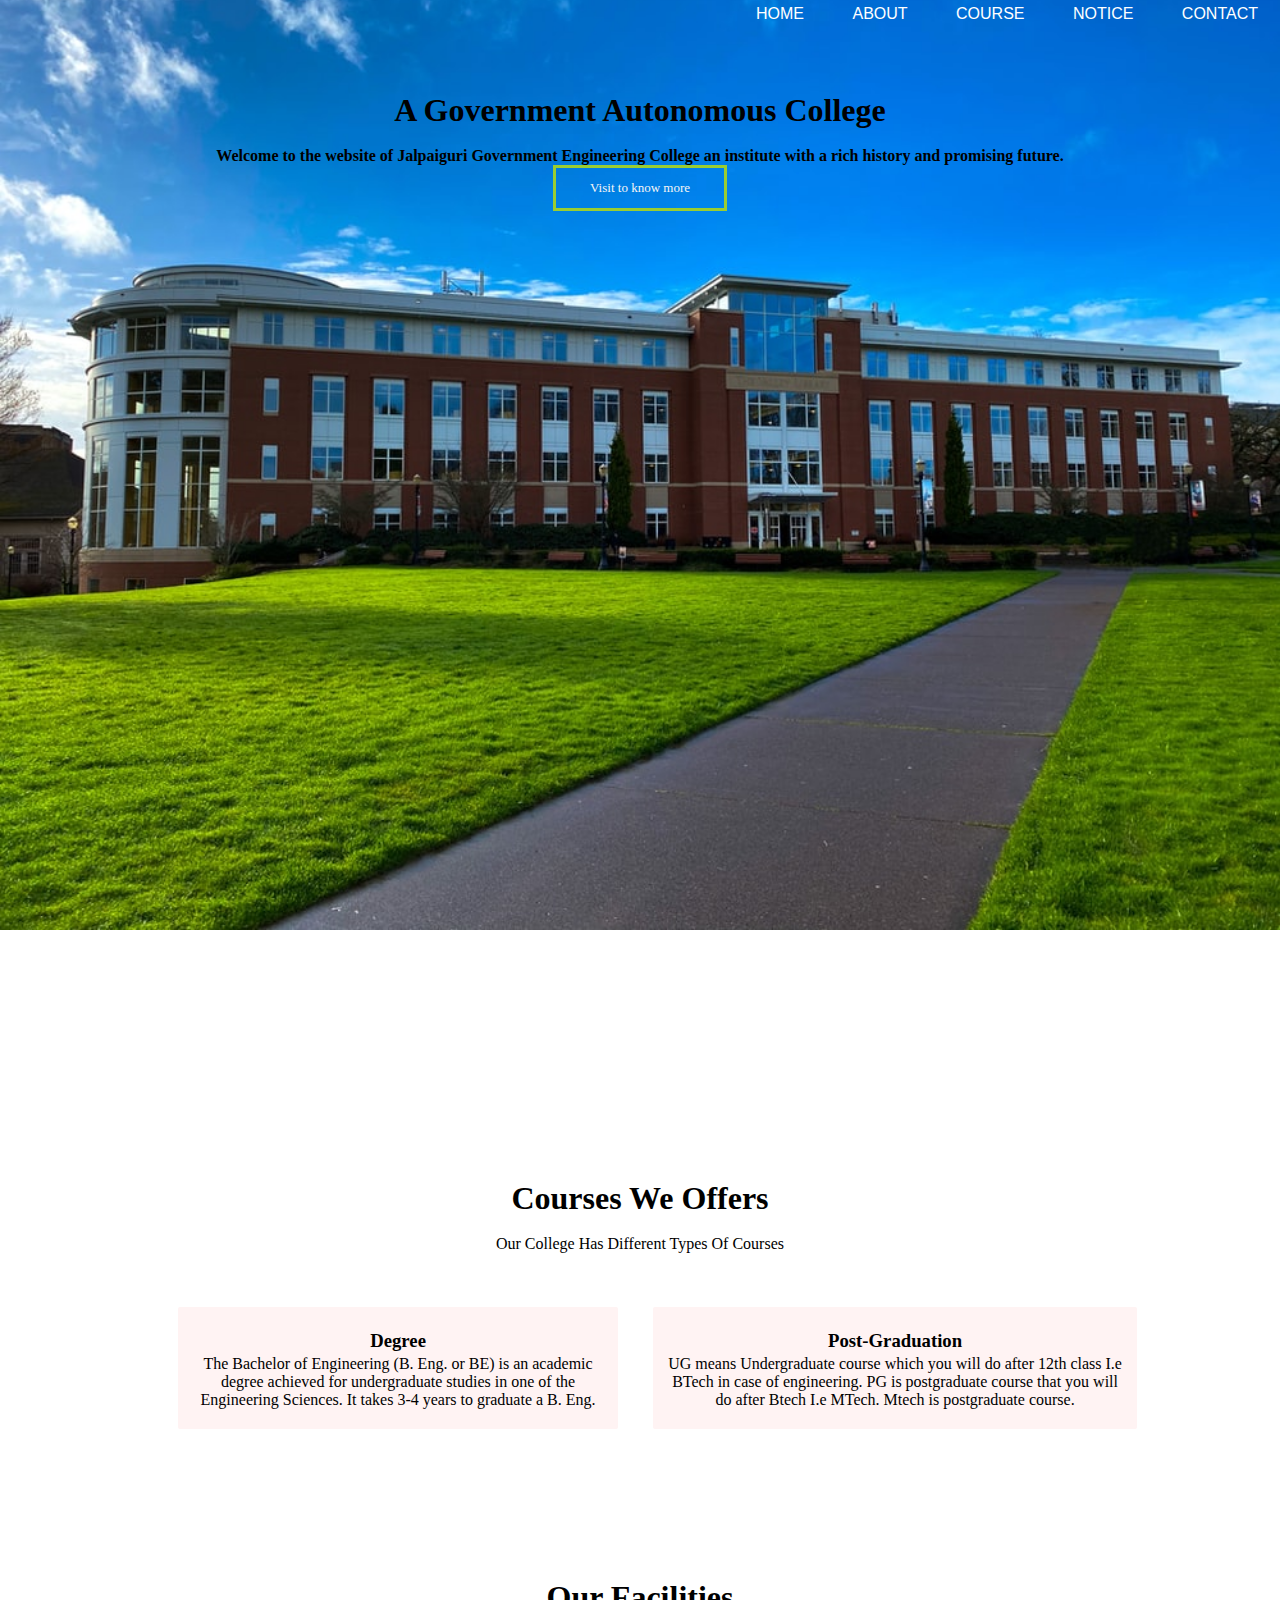
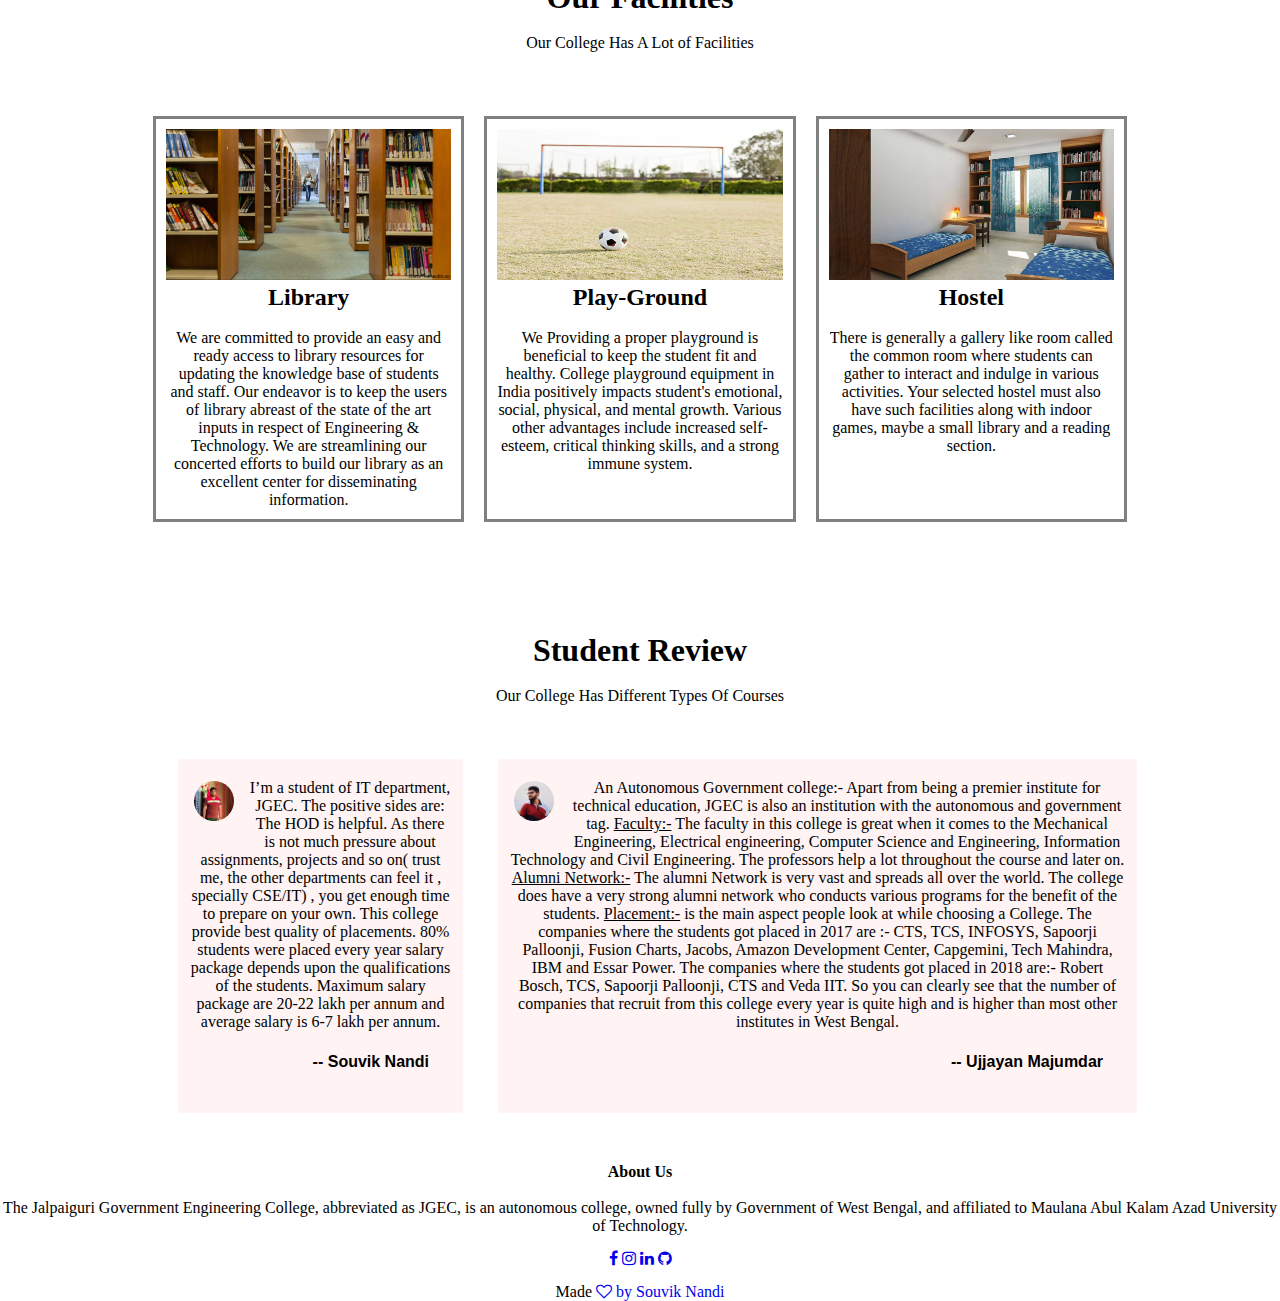
<file: index.html>
<!DOCTYPE html>
<html lang="en">

<head>
    <meta charset="UTF-8">
    <meta http-equiv="X-UA-Compatible" content="IE=edge">
    <meta name="viewport" content="width=device-width, initial-scale=1.0">
    <title>University Website Design</title>
    <link rel="stylesheet" href="/requiredfiles/CSS/style.css">
</head>

<body>
    <section>
        <nav>
            <div class="float-r">

                <div>
                    <div class="nav-1">
                        <a class="paddding-1 color " href="/home.html" target="_blank">HOME</a>
                        <a class="paddding-1 color " href="/about.html" target="_blank">ABOUT</a>
                        <a class="paddding-1 color" href="/course.html" target="_blank">COURSE</a>
                        <a class="paddding-1 color" href="/notice.html" target="_blank">NOTICE</a>
                        <a class="paddding-1 color" href="/contact.html" target="_blank">CONTACT</a>

                    </div>
                </div>
            </div>
        </nav>

        <div>
            <section class="text">
                <h1>A Government Autonomous College </h1><br>
                <p><strong>Welcome to the website of Jalpaiguri Government Engineering College an institute with a rich
                        history
                        and promising future.</strong></p>
                <a class="btn4" href="https://jgec.ac.in/" target="_blank">Visit to know more</a>
            </section>
        </div>

    </section>
    <pre>












</pre>

    <div>
        <section class="Courses ">
            <h1>Courses We Offers</h1><br>
            <p> Our College Has Different Types Of Courses</p><br><br><br>

            <div class="row">

                <div class="col-2 p-1 text-center course-col">
                    <div>
                        <h3>Degree</h3>
                        <p>The Bachelor of Engineering (B. Eng. or BE) is an academic degree achieved for undergraduate
                            studies in one of the Engineering Sciences. It takes 3-4 years to graduate a B. Eng.</p>
                    </div>


                </div>

                <div class="col-2 p-1 text-center course-col">
                    <div>
                        <h3>Post-Graduation</h3>
                        <p>UG means Undergraduate course which you will do after 12th class I.e BTech in case of
                            engineering. PG is postgraduate course that you will do after Btech I.e MTech. Mtech is
                            postgraduate course.</p>
                    </div>


                </div>

            </div>

        </section>
    </div>


    <div>
        <section class="Courses">
            <h1>Our Facilities </h1><br>
            <p> Our College Has A Lot of Facilities</p><br><br><br>


            <div class="row">

                <div class="card col-3">
                    <img class="img-responsive" width="110px" src="/requiredfiles/images/li.jpg" alt="">
                    <div>
                        <h2 class="text-center">Library</h2><br>
                        <p class="text-center">We are committed to provide an easy and ready access to library resources
                            for updating the knowledge base of students and staff. Our endeavor is to keep the users of
                            library abreast of the state of the art inputs in respect of Engineering & Technology. We
                            are streamlining our concerted efforts to build our library as an excellent center for
                            disseminating information.</p>

                    </div>
                </div>

                <div class="card col-3">
                    <img class="img-responsive" width="110px" src="/requiredfiles/images/268206PlayGround.jpg" alt="">
                    <div>
                        <h2 class="text-center">Play-Ground</h2><br>
                        <p class="text-center"> We Providing a proper playground is beneficial to keep the student fit
                            and
                            healthy. College playground equipment in India positively impacts student's emotional,
                            social, physical, and mental growth. Various other advantages include increased self-esteem,
                            critical thinking skills, and a strong immune system.</p>

                    </div>
                </div>


                <div class="card col-3">
                    <img class="img-responsive" width="110px" src="/requiredfiles/images/hostel-facility.jpg" alt="">
                    <div>
                        <h2 class="text-center">Hostel</h2><br>
                        <p class="text-center">There is generally a gallery like room called the common room where
                            students can gather to interact and indulge in various activities. Your selected hostel must
                            also have such facilities along with indoor games, maybe a small library and a reading
                            section.</p>

                    </div>
                </div>
            </div>


        </section>
    </div>
    <div>
        <section class="Courses ">
            <h1>Student Review</h1><br>
            <p> Our College Has Different Types Of Courses</p><br><br><br>

            <div class="row">

                <div class="col-2 p-1 text-center course-col">
                    <div>
                        <img class="circle float-l" src="/requiredfiles/images/download.jpg" alt="">
                        <p>I’m a student of IT department, JGEC.

                            The positive sides are:

                            The HOD is helpful.
                            As there is not much pressure about assignments, projects and so on( trust me, the other
                            departments can feel it , specially CSE/IT) , you get enough time to prepare on your own.

                            This college provide best quality of placements. 80% students were placed every year salary
                            package depends upon the qualifications of the students. Maximum salary package are 20-22
                            lakh
                            per annum and average salary is 6-7 lakh per annum.
                        </p>
                        <h4 class="float-r paddding-1">-- Souvik Nandi</h4>
                    </div>
                </div>
                <div class="col-2 p-1 text-center course-col">
                    <div>
                        <img class="circle float-l"
                            src="/requiredfiles/images/main-thumb-333831356-200-lxxrjsdyckknqvsxshwrctltjegdqhkb.jpeg"
                            alt="">
                        <p>An Autonomous Government college:- Apart from being a premier institute for technical
                            education, JGEC is also an institution with the autonomous and government tag.
                            <u>Faculty:-</u> The faculty in this college is great when it comes to the Mechanical
                            Engineering,
                            Electrical engineering, Computer Science and Engineering, Information Technology and Civil
                            Engineering. The
                            professors help a lot throughout the course and later on.
                            <u> Alumni Network:-</u> The alumni Network is very vast and spreads all over the world. The
                            college
                            does have a very strong alumni network who conducts various programs for the benefit of the
                            students.
                            <u>Placement:-</u> is the main aspect people look at while choosing a College. The companies
                            where the students got placed in 2017 are :- CTS, TCS, INFOSYS, Sapoorji Palloonji, Fusion
                            Charts, Jacobs, Amazon Development
                            Center, Capgemini, Tech Mahindra, IBM and Essar Power. The companies
                            where the students got placed in 2018 are:- Robert Bosch, TCS, Sapoorji Palloonji, CTS and
                            Veda IIT. So you can clearly see
                            that the number of companies that recruit from
                            this college every year is quite high and is higher than most other institutes in West
                            Bengal.

                        <h4 class="float-r paddding-1">-- Ujjayan Majumdar
                        </h4>
                    </div>
                </div>

            </div>

        </section>
    </div>

    <div>
        <h4 class="middle">About Us</h4><br>

        <p class="middle">The Jalpaiguri Government Engineering College, abbreviated as JGEC, is an autonomous college,
            owned fully by
            Government of West Bengal, and affiliated to Maulana Abul Kalam Azad University of Technology.</p>

        <div class="center margin-1">

            <link rel="stylesheet"
                href="https://cdnjs.cloudflare.com/ajax/libs/font-awesome/4.7.0/css/font-awesome.min.css">
            <a href="https://www.facebook.com/souvik.nandi.9235" target="_blank" class="fa fa-facebook"></a>
            <a href="https://www.instagram.com/souvik__nandi" target="_blank" class="fa fa-instagram"></a>
            <a href="https://www.linkedin.com/in/souvik-nandi-1279a2198" target="_blank" class="fa fa-linkedin"></a>
            <a href="https://github.com/Jgcianssouvik" target="_blank" class="fa fa-github"></a>
        </div>
        <div class="center">
            <p>Made <a href="#" class="fa fa-heart-o"> by Souvik Nandi</a></p>
        </div>
    </div>
</body>

</html>
</file>
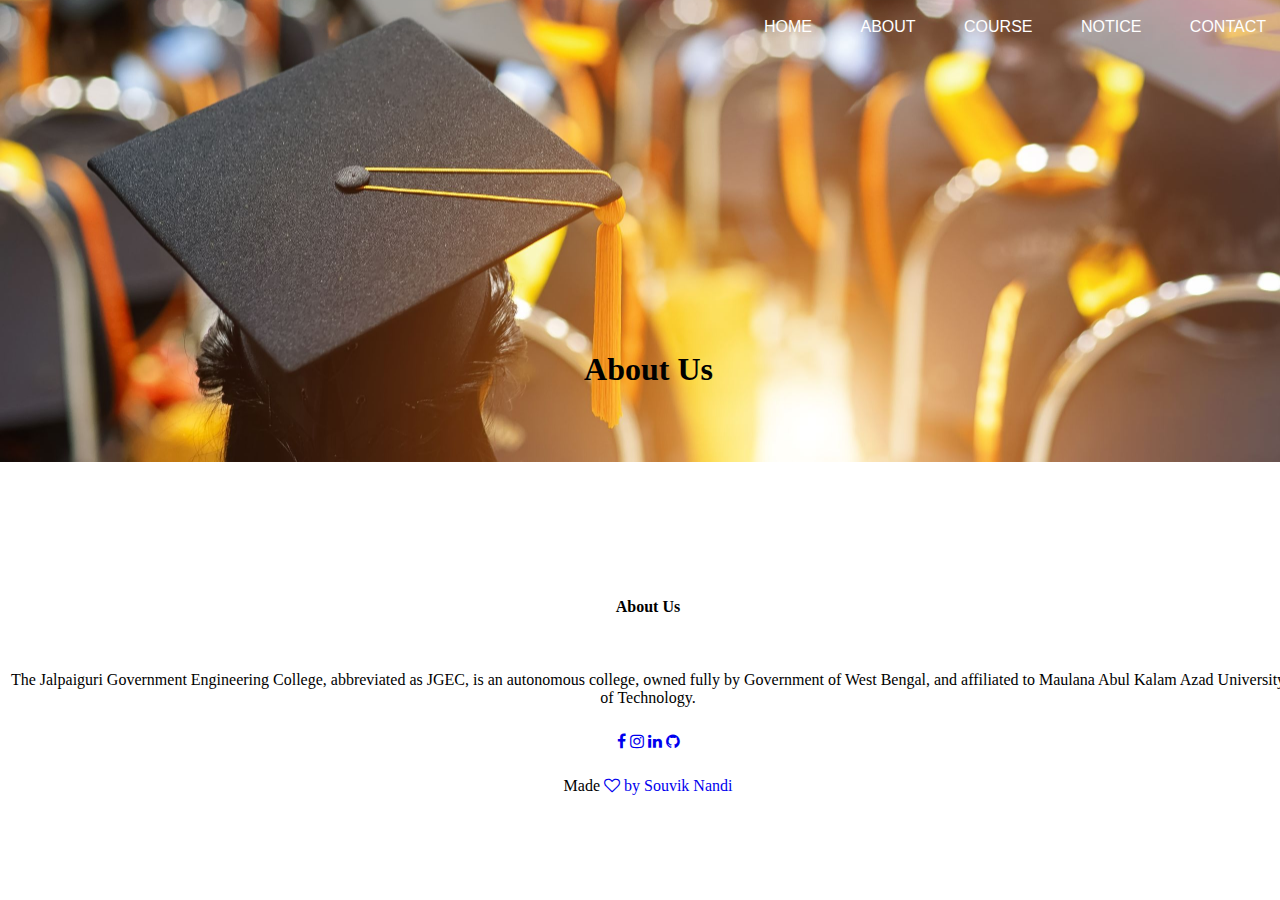
<file: about.html>
<!DOCTYPE html>
<html lang="en">

<head>
    <meta charset="UTF-8">
    <meta http-equiv="X-UA-Compatible" content="IE=edge">
    <meta name="viewport" content="width=device-width, initial-scale=1.0">
    <title>About Us</title>
    <link rel="stylesheet" href="/requiredfiles/CSS/about.css">
</head>

<body>

    <body>
        <div class="forheader">
            <nav>
                <div class="float-r">

                    <div>
                        <div class="nav-1">
                            <a class="paddding-1 color " href="/home.html" target="_blank">HOME</a>
                            <a class="paddding-1 color " href="/about.html" target="_blank">ABOUT</a>
                            <a class="paddding-1 color" href="/course.html" target="_blank">COURSE</a>
                            <a class="paddding-1 color" href="/notice.html" target="_blank">NOTICE</a>
                            <a class="paddding-1 color" href="/contact.html" target="_blank">CONTACT</a>

                        </div>
                    </div>
                </div>
            </nav>

<pre>










 
    








    
</pre>


        <div>

            <h1 class= "margin-1">About Us </h1>

        </div>

       
        <div>
            <h4 class="middle">About Us</h4><br>

            <p class="middle">The Jalpaiguri Government Engineering College, abbreviated as JGEC, is an autonomous
                college,
                owned fully by
                Government of West Bengal, and affiliated to Maulana Abul Kalam Azad University of Technology.</p>

            <div class="center margin-1">

                <link rel="stylesheet"
                    href="https://cdnjs.cloudflare.com/ajax/libs/font-awesome/4.7.0/css/font-awesome.min.css">
                <a href="https://www.facebook.com/souvik.nandi.9235" target="_blank" class="fa fa-facebook"></a>
                <a href="https://www.instagram.com/souvik__nandi" target="_blank" class="fa fa-instagram"></a>
                <a href="https://www.linkedin.com/in/souvik-nandi-1279a2198" target="_blank" class="fa fa-linkedin"></a>
                <a href="https://github.com/Jgcianssouvik" target="_blank" class="fa fa-github"></a>
            </div>
            <div class="center">
                <p>Made <a href="#" class="fa fa-heart-o"> by Souvik Nandi</a></p>
            </div>
        </div>





    </body>

</html>
</file>
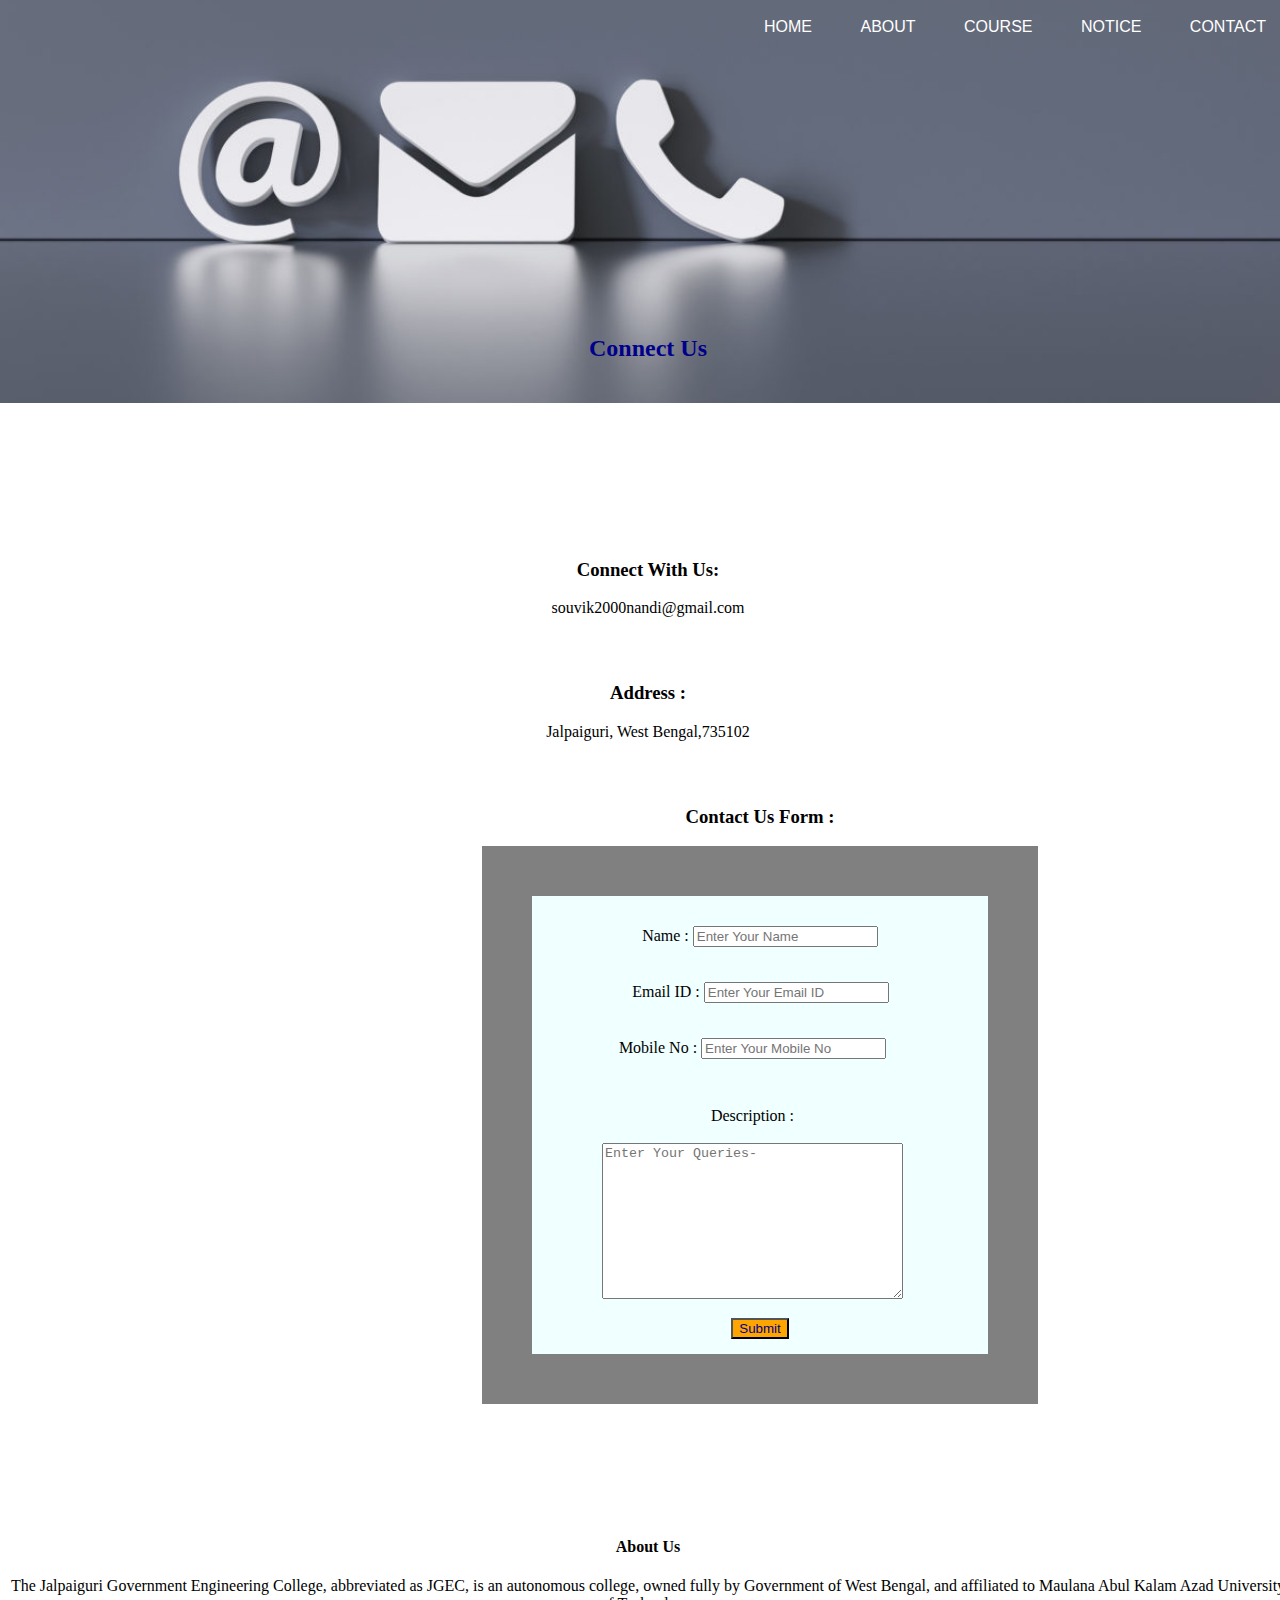
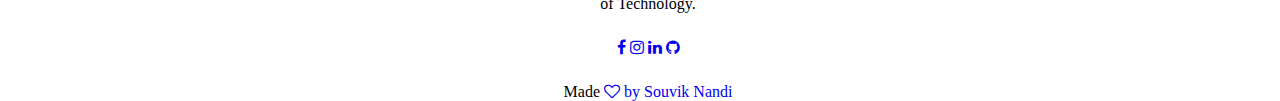
<file: contact.html>
<!DOCTYPE html>
<html lang="en">

<head>
    <meta charset="UTF-8">
    <meta http-equiv="X-UA-Compatible" content="IE=edge">
    <meta name="viewport" content="width=device-width, initial-scale=1.0">
    <title>Contact Us</title>
    <link rel="stylesheet" href="/requiredfiles/CSS/contact.css">
</head>

<body>

    <body>
        <section>
            <nav>
                <div class="float-r">

                    <div>
                        <div class="nav-1">
                            <a class="paddding-1 color " href="/home.html" target="_blank">HOME</a>
                            <a class="paddding-1 color " href="/about.html" target="_blank">ABOUT</a>
                            <a class="paddding-1 color" href="/course.html" target="_blank">COURSE</a>
                            <a class="paddding-1 color" href="/notice.html" target="_blank">NOTICE</a>
                            <a class="paddding-1 color" href="/contact.html" target="_blank">CONTACT</a>

                        </div>
                    </div>
                </div>
            </nav>


        </section>
        <pre>


        </pre>

        <div>

            <header class="p-5 m1px margin-4">
                <h2 class="text-center">Connect Us</h2>
            </header>

            <div>

                <div class="row">

                    <div class="col-2 text-center p-1">
                        <div>
                            <h3>Connect With Us: </h3>
                            <p>souvik2000nandi@gmail.com</p>
                        </div>
                    </div>

                    <div class="col-2 text-center p-1">
                        <div>
                            <h3>Address : </h3>
                            <p>Jalpaiguri, West Bengal,735102
                            </p>
                        </div>
                    </div>

                    <div class="col-2 text-center p-1">
                        <div class="margin3 sizef">
                            <h3>Contact Us Form : </h3>
                            <div class="p-1 border">
                                <form action="">

                                    <div class=" p-1 margin1">
                                        <label for="Name : ">Name :</label>
                                        <input type="text" name="" id="Name :" placeholder="Enter Your Name ">
                                    </div>

                                    <div class=" p-1 margin-1">
                                        <label for="Email ID :">Email ID :</label>
                                        <input type="text" name="" id="Email ID :" placeholder="Enter Your Email ID ">
                                    </div>

                                    <div>

                                        <div class=" p-1 margin2">
                                            <label for="Mobile No :">Mobile No :</label>
                                            <input type="number" name="" id="Mobile No :"
                                                placeholder="Enter Your Mobile No ">
                                        </div>

                                        <br>
                                        <div class="margin2 p-1">
                                            <label for="">Description :</label><br><br>
                                            <textarea name="Enter Your Queries" id="" cols="35" rows="10"
                                                placeholder="Enter Your Queries-"></textarea>
                                        </div>

                                        <input class="p-6" type="submit" name="" id="submit">


                                    </div>
                            </div>

                            </form>
                        </div>

                    </div>
                </div>
            </div>

        </div>
        <div class="row margin-5">
            <h4 class="middle">About Us</h4>

            <p class="middle">The Jalpaiguri Government Engineering College, abbreviated as JGEC, is an autonomous
                college,
                owned fully by
                Government of West Bengal, and affiliated to Maulana Abul Kalam Azad University of Technology.</p>

            <div class="center margin-1">

                <link rel="stylesheet"
                    href="https://cdnjs.cloudflare.com/ajax/libs/font-awesome/4.7.0/css/font-awesome.min.css">
                <a href="https://www.facebook.com/souvik.nandi.9235" target="_blank" class="fa fa-facebook"></a>
                <a href="https://www.instagram.com/souvik__nandi" target="_blank" class="fa fa-instagram"></a>
                <a href="https://www.linkedin.com/in/souvik-nandi-1279a2198" target="_blank" class="fa fa-linkedin"></a>
                <a href="https://github.com/Jgcianssouvik" target="_blank" class="fa fa-github"></a>
            </div>
            <div class="center">
                <p>Made <a href="#" class="fa fa-heart-o"> by Souvik Nandi</a></p>
            </div>
        </div>





    </body>

</html>
</file>
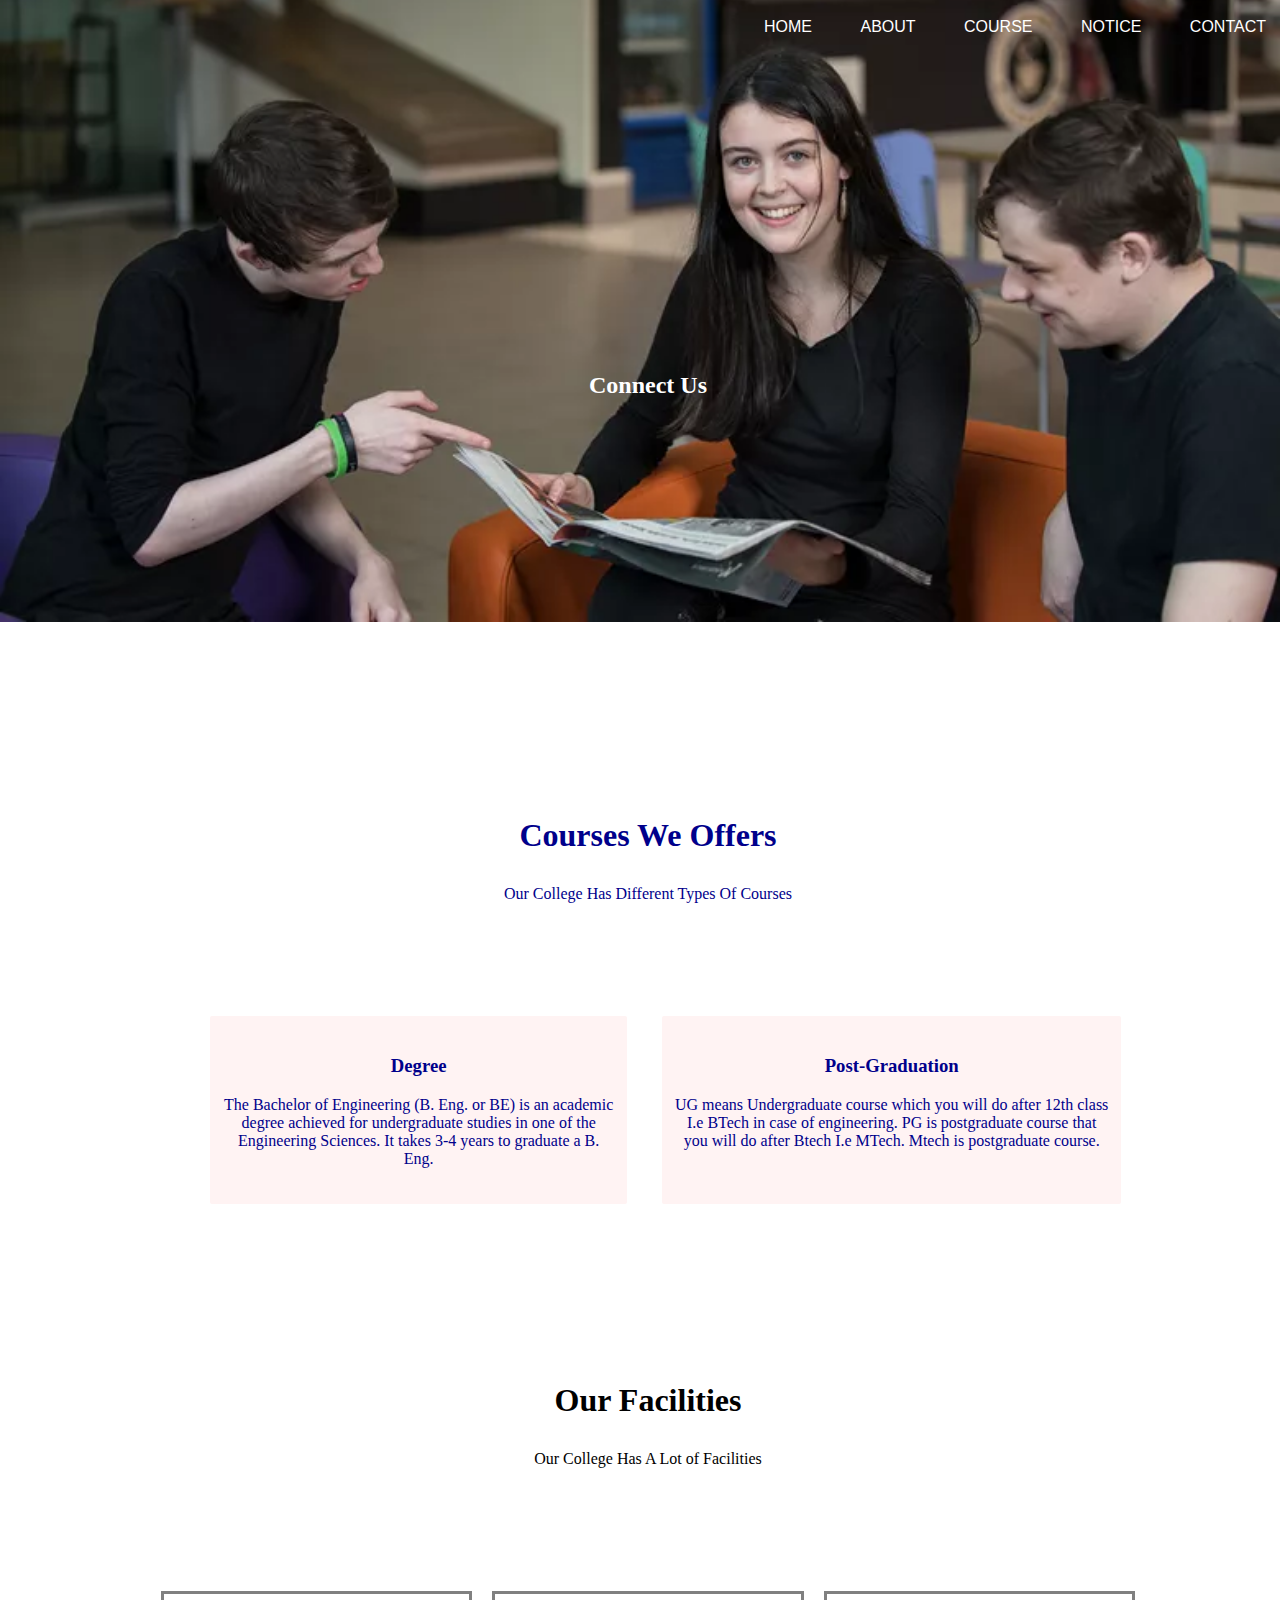
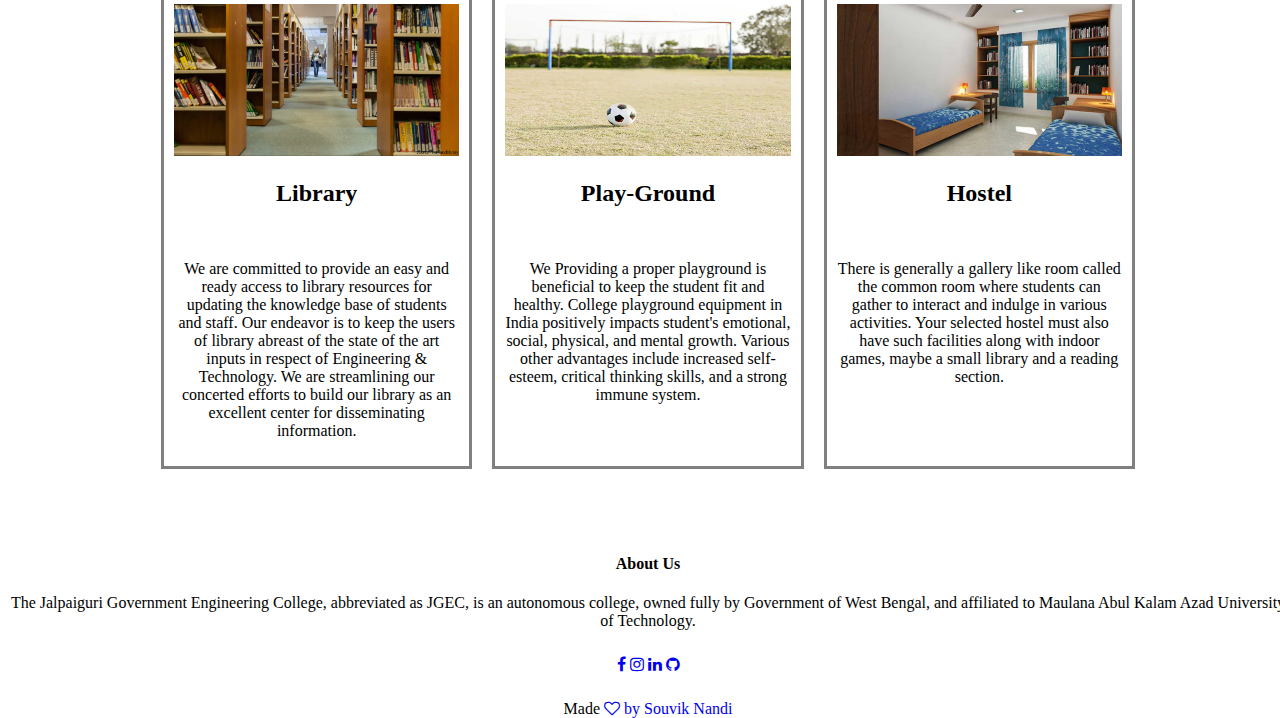
<file: course.html>
<!DOCTYPE html>
<html lang="en">

<head>
    <meta charset="UTF-8">
    <meta http-equiv="X-UA-Compatible" content="IE=edge">
    <meta name="viewport" content="width=device-width, initial-scale=1.0">
    <title>Our Courses</title>
    <link rel="stylesheet" href="/requiredfiles/CSS/course.css">
</head>

<body>

    <body>
        <section>
            <nav>
                <div class="float-r">

                    <div>
                        <div class="nav-1">
                            <a class="paddding-1 color " href="/home.html" target="_blank">HOME</a>
                            <a class="paddding-1 color " href="/about.html" target="_blank">ABOUT</a>
                            <a class="paddding-1 color" href="/course.html" target="_blank">COURSE</a>
                            <a class="paddding-1 color" href="/notice.html" target="_blank">NOTICE</a>
                            <a class="paddding-1 color" href="/contact.html" target="_blank">CONTACT</a>

                        </div>
                    </div>
                </div>
            </nav>


            <pre>
         </pre>

            <pre>


        </pre>

            <div>

                <header class="p-7 m1px margin-4">
                    <h2 class="text-center">Connect Us</h2>
                </header>



            </div>

            <div class="p-5 m1px margin-4">
                <div>
                    <section class="Courses ">
                        <h1 class="mar1">Courses We Offers</h1>
                        <p> Our College Has Different Types Of Courses</p>

                        <div class="row">

                            <div class="col-2 p-1 text-center course-col">
                                <div>
                                    <h3>Degree</h3>
                                    <p>The Bachelor of Engineering (B. Eng. or BE) is an academic degree achieved for
                                        undergraduate
                                        studies in one of the Engineering Sciences. It takes 3-4 years to graduate a B.
                                        Eng.
                                    </p>
                                </div>


                            </div>

                            <div class="col-2 p-1 text-center course-col">
                                <div>
                                    <h3>Post-Graduation</h3>
                                    <p>UG means Undergraduate course which you will do after 12th class I.e BTech in
                                        case of
                                        engineering. PG is postgraduate course that you will do after Btech I.e MTech.
                                        Mtech
                                        is
                                        postgraduate course.</p>
                                </div>


                            </div>

                        </div>

                    </section>
                </div>


            </div>

            <div>
                <section class="Courses">
                    <h1 class="mar2">Our Facilities </h1>
                    <p> Our College Has A Lot of Facilities</p>


                    <div class="row">

                        <div class="card col-3">
                            <img class="img-responsive" width="110px" src="/requiredfiles/images/li.jpg" alt="">
                            <div>
                                <h2 class="text-center">Library</h2><br>
                                <p class="text-center">We are committed to provide an easy and ready access to library
                                    resources
                                    for updating the knowledge base of students and staff. Our endeavor is to keep the
                                    users
                                    of
                                    library abreast of the state of the art inputs in respect of Engineering &
                                    Technology.
                                    We
                                    are streamlining our concerted efforts to build our library as an excellent center
                                    for
                                    disseminating information.</p>

                            </div>
                        </div>

                        <div class="card col-3">
                            <img class="img-responsive" width="110px" src="/requiredfiles/images/268206PlayGround.jpg"
                                alt="">
                            <div>
                                <h2 class="text-center">Play-Ground</h2><br>
                                <p class="text-center"> We Providing a proper playground is beneficial to keep the
                                    student
                                    fit
                                    and
                                    healthy. College playground equipment in India positively impacts student's
                                    emotional,
                                    social, physical, and mental growth. Various other advantages include increased
                                    self-esteem,
                                    critical thinking skills, and a strong immune system.</p>

                            </div>
                        </div>


                        <div class="card col-3">
                            <img class="img-responsive" width="110px" src="/requiredfiles/images/hostel-facility.jpg"
                                alt="">
                            <div>
                                <h2 class="text-center">Hostel</h2><br>
                                <p class="text-center">There is generally a gallery like room called the common room
                                    where
                                    students can gather to interact and indulge in various activities. Your selected
                                    hostel
                                    must
                                    also have such facilities along with indoor games, maybe a small library and a
                                    reading
                                    section.</p>

                            </div>
                        </div>
                    </div>


                </section>
            </div>
            <div>
                <h4 class="middle">About Us</h4>
                <p class="middle">The Jalpaiguri Government Engineering College, abbreviated as JGEC, is an autonomous
                    college,
                    owned fully by
                    Government of West Bengal, and affiliated to Maulana Abul Kalam Azad University of Technology.</p>

                <div class="center margin-1">

                    <link rel="stylesheet"
                        href="https://cdnjs.cloudflare.com/ajax/libs/font-awesome/4.7.0/css/font-awesome.min.css">
                    <a href="https://www.facebook.com/souvik.nandi.9235" target="_blank" class="fa fa-facebook"></a>
                    <a href="https://www.instagram.com/souvik__nandi" target="_blank" class="fa fa-instagram"></a>
                    <a href="https://www.linkedin.com/in/souvik-nandi-1279a2198" target="_blank"
                        class="fa fa-linkedin"></a>
                    <a href="https://github.com/Jgcianssouvik" target="_blank" class="fa fa-github"></a>
                </div>
                <div class="center">
                    <p>Made <a href="#" class="fa fa-heart-o"> by Souvik Nandi</a></p>
                </div>
            </div>





    </body>

</html>
</file>
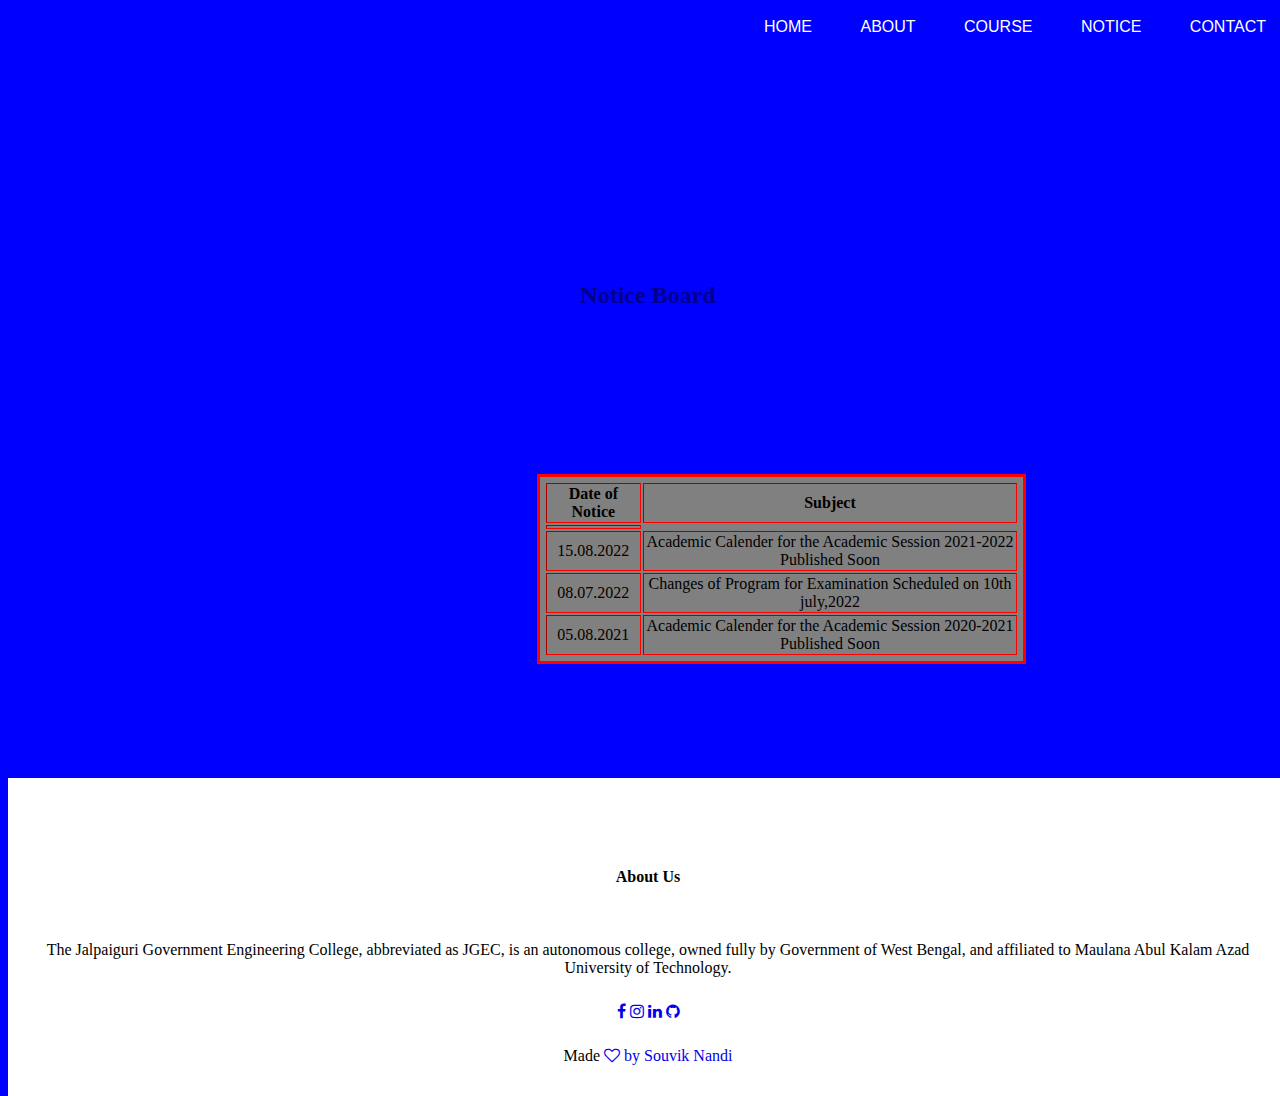
<file: notice.html>
<!DOCTYPE html>
<html lang="en">

<head>
    <meta charset="UTF-8">
    <meta http-equiv="X-UA-Compatible" content="IE=edge">
    <meta name="viewport" content="width=device-width, initial-scale=1.0">
    <title>Notice</title>
    <link rel="stylesheet" href="/requiredfiles/CSS/notice.css">
</head>

<body>


    <section>
        <nav>
            <div class="float-r">

                <div>
                    <div class="nav-1">
                        <a class="paddding-1 color " href="/home.html" target="_blank">HOME</a>
                        <a class="paddding-1 color " href="/about.html" target="_blank">ABOUT</a>
                        <a class="paddding-1 color" href="/course.html" target="_blank">COURSE</a>
                        <a class="paddding-1 color" href="/notice.html" target="_blank">NOTICE</a>
                        <a class="paddding-1 color" href="/contact.html" target="_blank">CONTACT</a>

                    </div>
                </div>
            </div>
        </nav>
    </section>
    <pre>       
         </pre>
    <div>


        <header class="p-5 m1px">
            <h2 class="text-center">Notice Board </h2>
        </header>
        <div class="row">
            <div class="col-3 text-center">
                <div>

                </div>

            </div>
        </div>


        <div class="sizef">
            <table class="border-1 text-center" border="3">
                <thead class="">
                    <th>Date of Notice</th>
                    <th>Subject</th>
                </thead>
                <td>
                    <tr>
                        <td>15.08.2022</td>
                        <td>Academic Calender for the Academic Session 2021-2022 Published Soon </td>
                    </tr>
                    <tr>
                        <td>08.07.2022</td>
                        <td>Changes of Program for Examination Scheduled on 10th july,2022</td>
                    </tr>
                <td>05.08.2021</td>
                <td>Academic Calender for the Academic Session 2020-2021 Published Soon</td>

                </td>


            </table>


        </div>
        <div class="back">
            <h4 class="middle">About Us</h4><br>

            <p class="middle">The Jalpaiguri Government Engineering College, abbreviated as JGEC, is an
                autonomous
                college,
                owned fully by
                Government of West Bengal, and affiliated to Maulana Abul Kalam Azad University of Technology.
            </p>

            <div class="center margin-1">

                <link rel="stylesheet"
                    href="https://cdnjs.cloudflare.com/ajax/libs/font-awesome/4.7.0/css/font-awesome.min.css">
                <a href="https://www.facebook.com/souvik.nandi.9235" target="_blank" class="fa fa-facebook"></a>
                <a href="https://www.instagram.com/souvik__nandi" target="_blank" class="fa fa-instagram"></a>
                <a href="https://www.linkedin.com/in/souvik-nandi-1279a2198" target="_blank" class="fa fa-linkedin"></a>
                <a href="https://github.com/Jgcianssouvik" target="_blank" class="fa fa-github"></a>
            </div>
            <div class="center">
                <p>Made <a href="#" class="fa fa-heart-o"> by Souvik Nandi</a></p>
            </div>
        </div>





</body>

</html>
</file>
<file: requiredfiles/CSS/style.css>
*{
    margin: 0%;
    padding: 0%;
} 


section,html{
    height: 100%;  
}
body{
    background: url(/requiredfiles/images/background.jpg);
    height:100%;
    background-position: center;
    background-repeat: no-repeat;
    background-size: cover;
}
.float-r{
    float: right;
    font-family: 'poppins',sans-serif;
    margin-top: 5px;
}
.paddding-1{
    padding: 20px;
    margin: 2px;
}
.color{
    color:white
}
.nav-1::after{
   content: '';
   width: 0%;
   height: 2px;
   background: #f44336;
   display: block;
   margin: auto;
   transition: 0.5s;   
}
.nav-1:hover:after{
    width: 100%;
}
.text{
    
    text-align: center; 
    color:black;
    width: 100%;
    position: absolute; 
    top:10%;
    margin-top: 2px;
    margin-bottom: 35px;
}


.btn4{
    display: inline-block;
    text-decoration: none;
    color:whitesmoke;
    border: solid yellowgreen;
    padding: 12px 34px;
    font-size: 13px;
    background: transparent;
    position: relative;
    cursor: pointer;
}

.btn4:hover{
    
    border: 1px solid #f44336;
    background:  #f44336;
    transition: 1s;
}

.text-center {
    text-align: center;
}

.text-white{
    color: white;
   
}
.right{
    float: right;
}

.text-primary{
    color: blueviolet;
}
a{
    text-decoration: none;
}
.footer{
    background-color: black;
    padding: 5px;
}
.Courses{
    width: 80%;
    margin:auto;
    text-align: center;
    padding-top: 100px;
}
.col2{
    width: 50%;
}
.p-1{
    padding: 15px;
    margin: 2px solid grey;
}
.row {
    display: flex;
    padding-left: 15px;
    padding-right: 15px;
    justify-content: space-between;
}
.course-col{
    background: #fff3f3;
    border-radius: 2px;
     margin-bottom: 5%;
    padding: 20px 12px;
    box-sizing: border-box; 
    margin-left: 35px;
}
h3{
    text-align: center;
    margin: 3px;
}
.col-3{
    width: 33.33%;
}

.card {
    border: solid grey;
    padding: 10px;
    margin: 10px;
    text-align: center;
}

.img-responsive {
    width: 100%;
    height: 4cm;
}
.circle{
    height: 40px;
    margin-left: 5px;
    margin-right: 30px;
    border-radius: 50%;
}
.float-l{
    float: left;
    font-family: 'poppins',sans-serif;
     margin-top: 2px;
    margin-bottom: 15px;
    margin-left: 4px;
    margin-right: 15px;
    
}
.middle{
    text-align: center;
}
.center{
    text-align: center;
   
}
.margin-1{
    margin: 5px;
    margin-left: 6px;
    padding: 10px;
}
.forheader{
    height: 50%;
    width: 100%;
    background:url(/requiredfiles/images/istock-1130825333-2560x1707.jpeg);
    background-position: center;
    text-align: center;
    background-size: cover;
    background-repeat: no-repeat;
}
</file>
<file: requiredfiles/CSS/about.css>
body{
    background: url(/requiredfiles/images/istock-1130825333-2560x1707.jpeg);
    height:50px;
    width: 100%;
    background-position: center;
    background-repeat: no-repeat;
    background-size: cover;
}
.float-r{
    float: right;
    font-family: 'poppins',sans-serif;
    margin-top: 5px;
}
.nav-1::after{
    content: '';
    width: 0%;
    height: 2px;
    background: #f44336;
    display: block;
    margin: auto;
    transition: 0.5s;   
 }
 .nav-1:hover:after{
     width: 100%;
 }
 .paddding-1{
    padding: 20px;
    margin: 2px;
}
.color{
    color:white
}
.text-center {
    text-align: center;
}
.middle{
    text-align: center;
}
.center{
    text-align: center;
   
}
.margin-1{
    margin: 5px;
    margin-left: 6px;
    padding: 10px;
}
h4{
    margin-top: 200px;
}
h1{
 padding: 10px;
    text-align: center;
}
a{
    text-decoration: none;
}
</file>
<file: requiredfiles/CSS/contact.css>
body{
    background: url(/requiredfiles/images/Contact-banner.jpg);
    height:10cm;
    width: 100%;
    background-position: center;
    background-repeat: no-repeat;
    background-size: cover;
}
.float-r{
    float: right;
    font-family: 'poppins',sans-serif;
    margin-top: 5px;
}
.nav-1::after{
    content: '';
    width: 0%;
    height: 2px;
    background: #f44336;
    display: block;
    margin: auto;
    transition: 0.5s;   
 }
 .nav-1:hover:after{
     width: 100%;
 }
 .paddding-1{
    padding: 20px;
    margin: 2px;
}
.color{
    color:white
}
.text-center {
    text-align: center;
}
.middle{
    text-align: center;
}
.center{
    text-align: center;
   
}
.margin-1{
    margin: 5px;
    margin-left: 6px;
    padding: 10px;
}
h4{
    margin-top: 0px;
}
h1{
 padding: 10px;
    text-align: center;
}
a{
    text-decoration: none;
}

.m1px {
    margin-top: 2px;
}
.p-5{
    padding: 30px;
    color: darkblue;
}
.row{
    margin-top: 3cm;
}
.p-1{
    padding: 15px;
}

.marginl{
    margin-bottom: 2px;
}
.margin2{
    margin-right: 15px;
}
.p-6{
    background-color:orange;
    color: darkblue;
}

.border{
    border: solid 50px grey;
    margin: 5px;
    background-color: azure;
}
.margin3{
    text-align: justify;
    
}
.sizef{
    width: 15cm;
    padding-left: 12cm;
    text-align: center;
    
}
.row-1{
    margin-top: 50px;
}

.margin-4{
    margin-top: 6cm;
}
.margin-5{
    margin-top: 3cm;
    margin-bottom: 2cm;
}
</file>
<file: requiredfiles/CSS/course.css>
body {
    background: url(/requiredfiles/images/lifestyle2_078.webp);
    height: 15cm;
    width: 100%;
    background-position: center;
    background-repeat: no-repeat;
    background-size: cover;
   
}

.float-r {
    float: right;
    font-family: 'poppins', sans-serif;
    margin-top: 5px;
}

.nav-1::after {
    content: '';
    width: 0%;
    height: 2px;
    background: #f44336;
    display: block;
    margin: auto;
    transition: 0.5s;
}

.nav-1:hover:after {
    width: 100%;
}

.paddding-1 {
    padding: 20px;
    margin: 2px;
}

.color {
    color: white
}

.text-center {
    text-align: center;
}

.middle {
    text-align: center;
}

.center {
    text-align: center;

}

.margin-1 {
    margin: 5px;
    margin-left: 6px;
    padding: 10px;
}

h4 {
    margin-top: 2cm;
}

h1 {
    padding: 10px;
    text-align: center;
}

a {
    text-decoration: none;
}

.m1px {
    margin-top: 2px;
}

.p-5 {
    padding: 30px;
    color: darkblue;
}

.row {
    margin-top: 3cm;
}

.p-1 {
    padding: 15px;
}

.marginl {
    margin-bottom: 2px;
}

.margin2 {
    margin-right: 15px;
}

.p-6 {
    background-color: orange;
    color: darkblue;
}

.border {
    border: solid 50px grey;
    margin: 5px;
    background-color: azure;
}

.margin3 {
    text-align: justify;

}

.sizef {
    width: 15cm;
    padding-left: 12cm;
    text-align: center;

}

.row-1 {
    margin-top: 50px;
}

.margin-4 {
    margin-top: 7cm;
}

.margin-5 {
    margin-top: 3cm;
    margin-bottom: 2cm;
}

.Courses {
    width: 80%;
    margin: auto;
    text-align: center;
    padding-top: 15px;
}

.col2 {
    width: 50%;
}

.row {
    display: flex;
    padding-left: 15px;
    padding-right: 15px;
    justify-content: space-between;
}

.course-col {
    background: #fff3f3;
    border-radius: 2px;
    margin-bottom: 5%;
    padding: 20px 12px;
    box-sizing: border-box;
    margin-left: 35px;
}


.card {
    border: solid grey;
    padding: 10px;
    margin: 10px;
    text-align: center;
}

.col-3 {
    width: 33.33%;
}


.img-responsive {
    width: 100%;
    height: 4cm;
}

h1 {
    margin-top: 4cm;
}

.mar2 {
    margin-top: 2cm;
}

.mar1 {
    margin-top: 2cm;
}

.p-7 {
    padding: 30px;
    color:white;
    padding: 2px;
}
</file>
<file: requiredfiles/CSS/notice.css>
body {
    background-color: blue;
    height: 15cm;
    width: 100%;
    background-position: center;
    background-repeat: no-repeat;
    background-size: cover;
   
}

.float-r {
    float: right;
    font-family: 'poppins', sans-serif;
    margin-top: 5px;
}

.nav-1::after {
    content: '';
    width: 0%;
    height: 2px;
    background: #f44336;
    display: block;
    margin: auto;
    transition: 0.5s;
}

.nav-1:hover:after {
    width: 100%;
}

.paddding-1 {
    padding: 20px;
    margin: 2px;
}

.color {
    color: white
}

.text-center {
    text-align: center;
}

.middle {
    text-align: center;
}

.center {
    text-align: center;

}

.margin-1 {
    margin: 5px;
    margin-left: 6px;
    padding: 10px;
}

h4 {
    margin-top: 2cm;
}

h1 {
    padding: 10px;
    text-align: center;
}

a {
    text-decoration: none;
}

.m1px {
    margin-top: 5cm;
    padding: 5px;
    text-align: center;
}

.p-5 {
    padding: 30px;
    color: darkblue;
}

.row {
    margin-top: 3cm;
}

.p-1 {
    padding: 15px;
}

.marginl {
    margin-bottom: 2px;
}

.margin2 {
    margin-right: 15px;
}

.p-6 {
    background-color: orange;
    color: darkblue;
}

.border {
    border: solid 50px grey;
    margin: 5px;
    background-color: azure;
}

.margin3 {
    text-align: justify;

}

.sizef {
    width: 15cm;
    padding-left: 12cm;
    text-align: center;

}

.row-1 {
    margin-top: 50px;
}

.margin-4 {
    margin-top: 7cm;
}

.margin-5 {
    margin-top: 3cm;
    margin-bottom: 2cm;
}

.Courses {
    width: 80%;
    margin: auto;
    text-align: center;
    padding-top: 15px;
}

.col2 {
    width: 50%;
}

.row {
    display: flex;
    padding-left: 15px;
    padding-right: 15px;
    justify-content: space-between;
}

.course-col {
    background: #fff3f3;
    border-radius: 2px;
    margin-bottom: 5%;
    padding: 20px 12px;
    box-sizing: border-box;
    margin-left: 35px;
}


.card {
    border: solid grey;
    padding: 10px;
    margin: 10px;
    text-align: center;
}

.col-3 {
    width: 33.33%;
}


.img-responsive {
    width: 100%;
    height: 4cm;
}

h1 {
    margin-top: 4cm;
}

.mar2 {
    margin-top: 2cm;
}

.mar1 {
    margin-top: 2cm;
}

.p-7 {
    padding: 30px;
    color:white;
    padding: 2px;
}
 
.back{
    background-color: white;
    margin-bottom: 4cm;
    padding: 15px;
}

 .border-1{
    margin: 2px;
    border:3px solid red ;
    background-color: gray;
    text-align: center;
    padding:4px;
    margin-bottom: 3cm;
    margin-left: 2cm;
 }

.border-2{
    border:3px solid black ;
}
</file>
